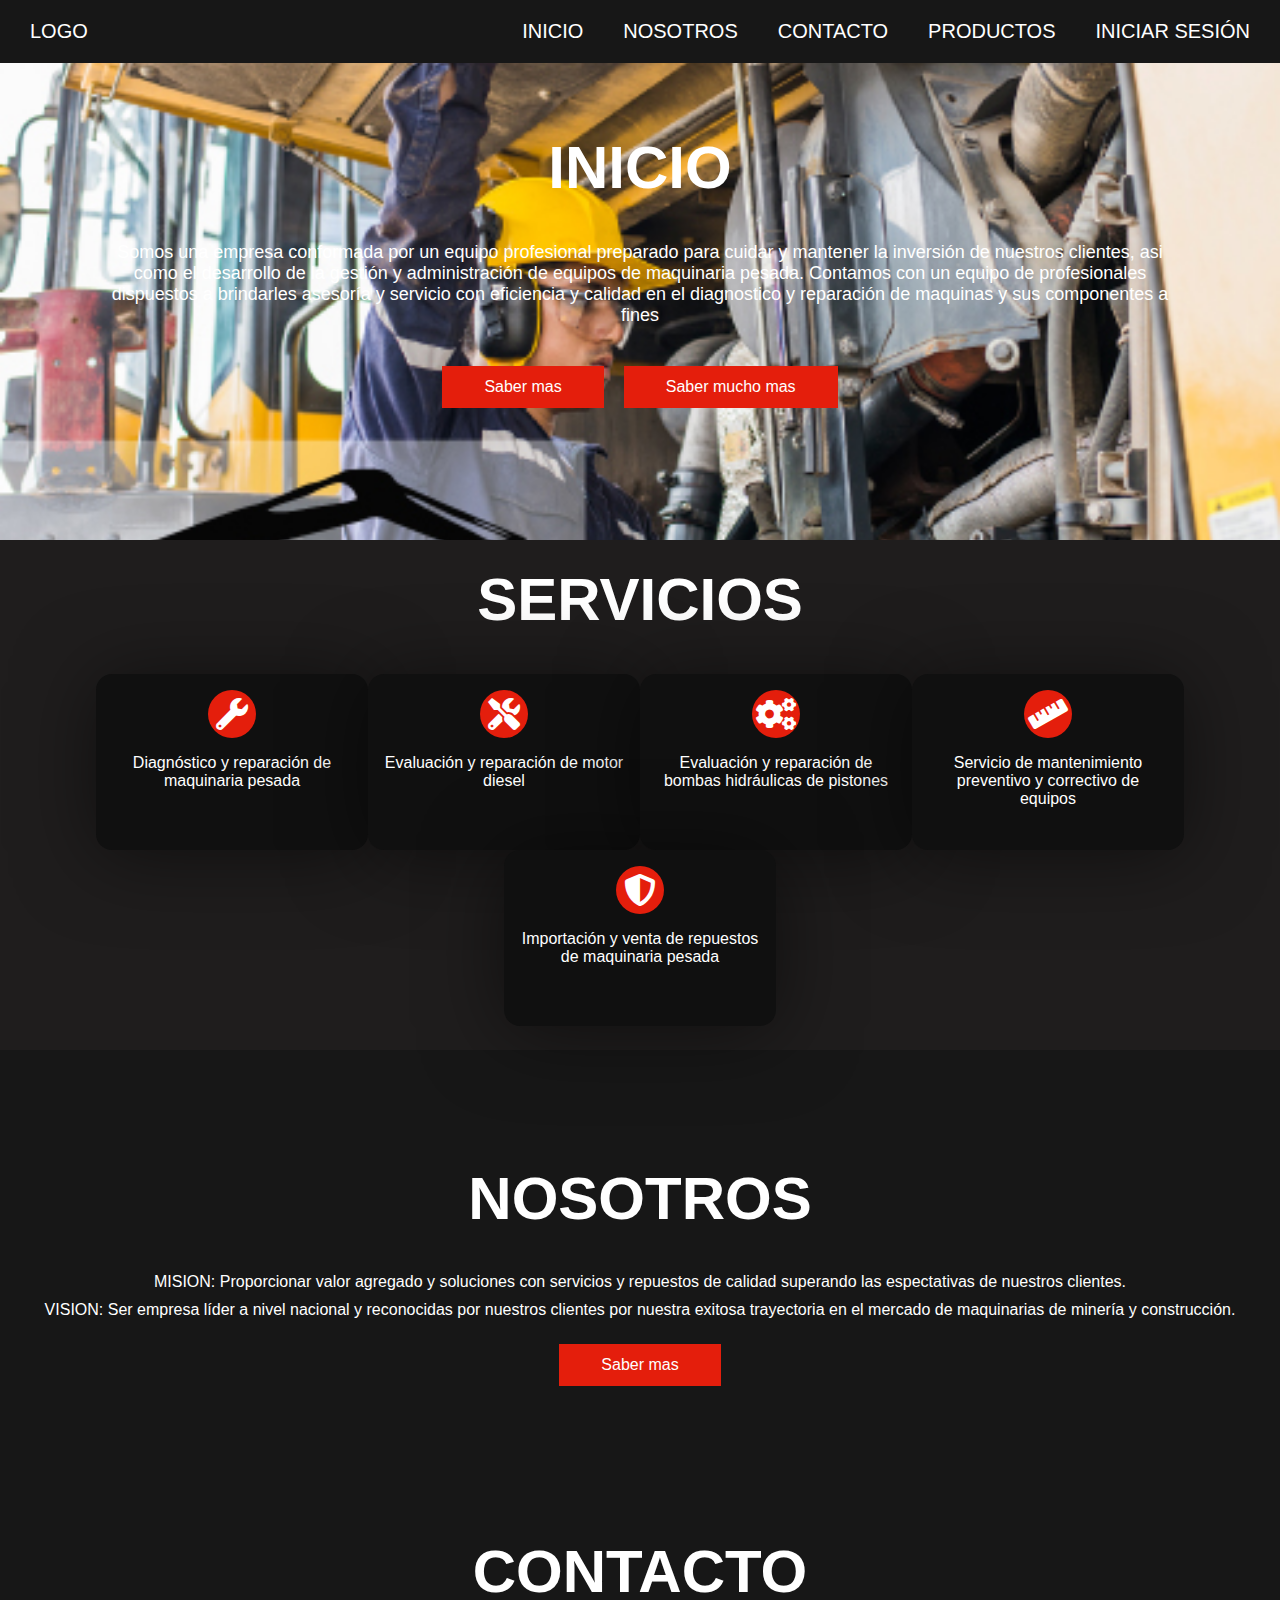
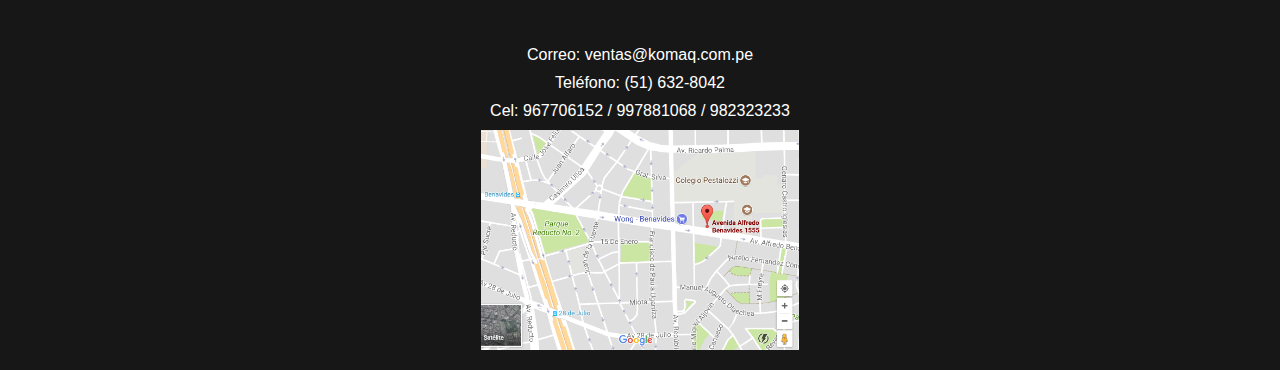
<file: index.html>
<!DOCTYPE html>
<html lang="en">
<head>
    <meta charset="UTF-8">
    <meta http-equiv="X-U-compatible" content="IE=edge">
    <meta name="viewport" content="width=device-width, initial-scale=1.0">
    <link rel="stylesheet" href="https://cdnjs.cloudflare.com/ajax/libs/font-awesome/5.15.1/css/all.min.css">
    <link rel="stylesheet" href="style.css">
     
    <title>Pagina web Qomaq Service</title>


</head>
<body>
    <div class="head">

        <div class="logo">
            <a href="#">Logo</a>
        </div>

        <nav class="navbar">
            <a href="#">Inicio</a>
            <a href="#">Nosotros</a>
            <a href="#">Contacto</a>
            <a href="#">Productos</a>
            <a href="login.html">Iniciar Sesión</a>
        </nav>
    </div>
    
    <header class="content header">
        <h2 class="title">Inicio</h2>
        <p>
            Somos una empresa conformada por un equipo profesional preparado para cuidar y mantener 
            la inversión de nuestros clientes, asi como el desarrollo de la gestión y administración
             de equipos de maquinaria pesada. Contamos con un equipo de profesionales dispuestos a 
             brindarles asesoría y servicio con eficiencia y calidad en el diagnostico y reparación 
             de maquinas y sus componentes a fines
        </p>
        <div class="btn-home">
            <a href="#" class="btn">Saber mas</a>
            <a href="#" class="btn">Saber mucho mas</a>
        </div>
    </header>

    <section class="content sau">
        <h2 class="title">Servicios</h2>

        <div class="box-container">
            <div class="box">
                <i class="fas fa-wrench"></i>               
                    <p>Diagnóstico y reparación de maquinaria pesada</p>
            </div>

            <div class="box">
                <i class="fas fa-tools"></i>               
                    <p>Evaluación y reparación de motor diesel</p>
            </div>

            <div class="box">
                <i class="fas fa-cogs"></i>               
                    <p>Evaluación y reparación de bombas hidráulicas de pistones</p>
            </div>
            <div class="box">
                <i class="fas fa-ruler"></i>               
                    <p>Servicio de mantenimiento preventivo y correctivo de equipos</p>
            </div>
            <div class="box">
                <i class="fas fa-shield-alt"></i>

                    <p>Importación y venta de repuestos de maquinaria pesada</p>
            </div>           
        </div>


    </section>

    <section class="content about">

        <h2 class="title">Nosotros</h2>
        <ul>
            <li>MISION: 
                Proporcionar valor agregado y soluciones con servicios y repuestos de calidad superando las 
                espectativas de nuestros clientes.</li>
            <li>VISION: 
                Ser empresa líder a nivel nacional y reconocidas por nuestros clientes por nuestra exitosa 
                trayectoria en el mercado de maquinarias de minería y construcción.</li>

        </ul>
        <a href="#" class="btn">Saber mas</a>

    </section>




    <section class="content contact">
        <h2 class="title">Contacto</h2>
        <ul>
            <li>Correo: ventas@komaq.com.pe</li>
            <li>Teléfono: (51) 632-8042</li>
            <li>Cel: 967706152 / 997881068 / 982323233</li>

        </ul>
        <figure class="map">
            <img src="img/mapa.png" height="220px" width="100%" alt="mapa">
        </figure>

    </section>


</body>
</html>
</file>
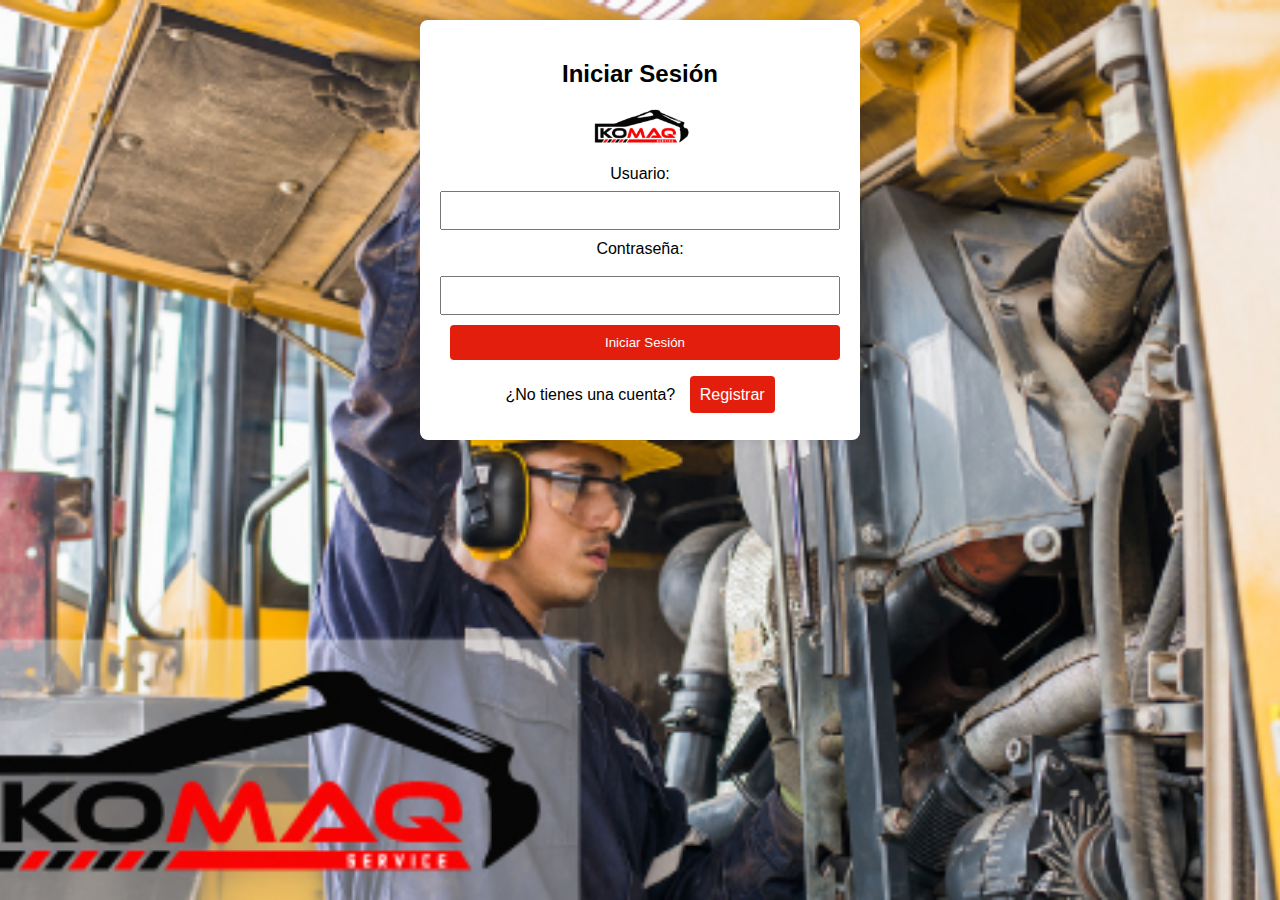
<file: login.html>
<!DOCTYPE html>
<html lang="en">
<head>
    <meta charset="UTF-8">
    <meta http-equiv="X-UA-Compatible" content="IE=edge">
    <meta name="viewport" content="width=device-width, initial-scale=1.0">
    <link rel="stylesheet" href="styleLogin.css">
    <!-- Otros enlaces a archivos de estilo o scripts si es necesario -->
    <title>Iniciar Sesión - Qomaq Service</title>
</head>
<body>
    <div class="head">
        <!-- Tu encabezado, logo y barra de navegación van aquí -->
    </div>

    <section class="content login">
        <h2 class="title">Iniciar Sesión</h2>
        
        <!-- Imagen -->
        <img src="img/LogoKomaq.png" alt="Imagen de usuario" class="user-image">

        <!-- Formulario de inicio de sesión -->
        <form action="procesar_login.php" method="post">
            <label for="username">Usuario:</label>
            <input type="text" id="username" name="username" required>

            <label for="password">Contraseña:</label>
            <input type="password" id="password" name="password" required>

            <!-- Botón de Iniciar Sesión -->
            <div class="button-container">
                <button type="submit" value="Iniciar sesión" class="btn">Iniciar Sesión</button>
            </div>
        </form>

        <!-- Enlace para Registrar -->
        <div class="register-link">
            <p>¿No tienes una cuenta? <a href="registro.html" class="btn">Registrar</a></p>
        </div>
    </section>

    <!-- Tu pie de página, enlace al archivo de scripts si es necesario, etc. -->

</body>
</html>
</file>
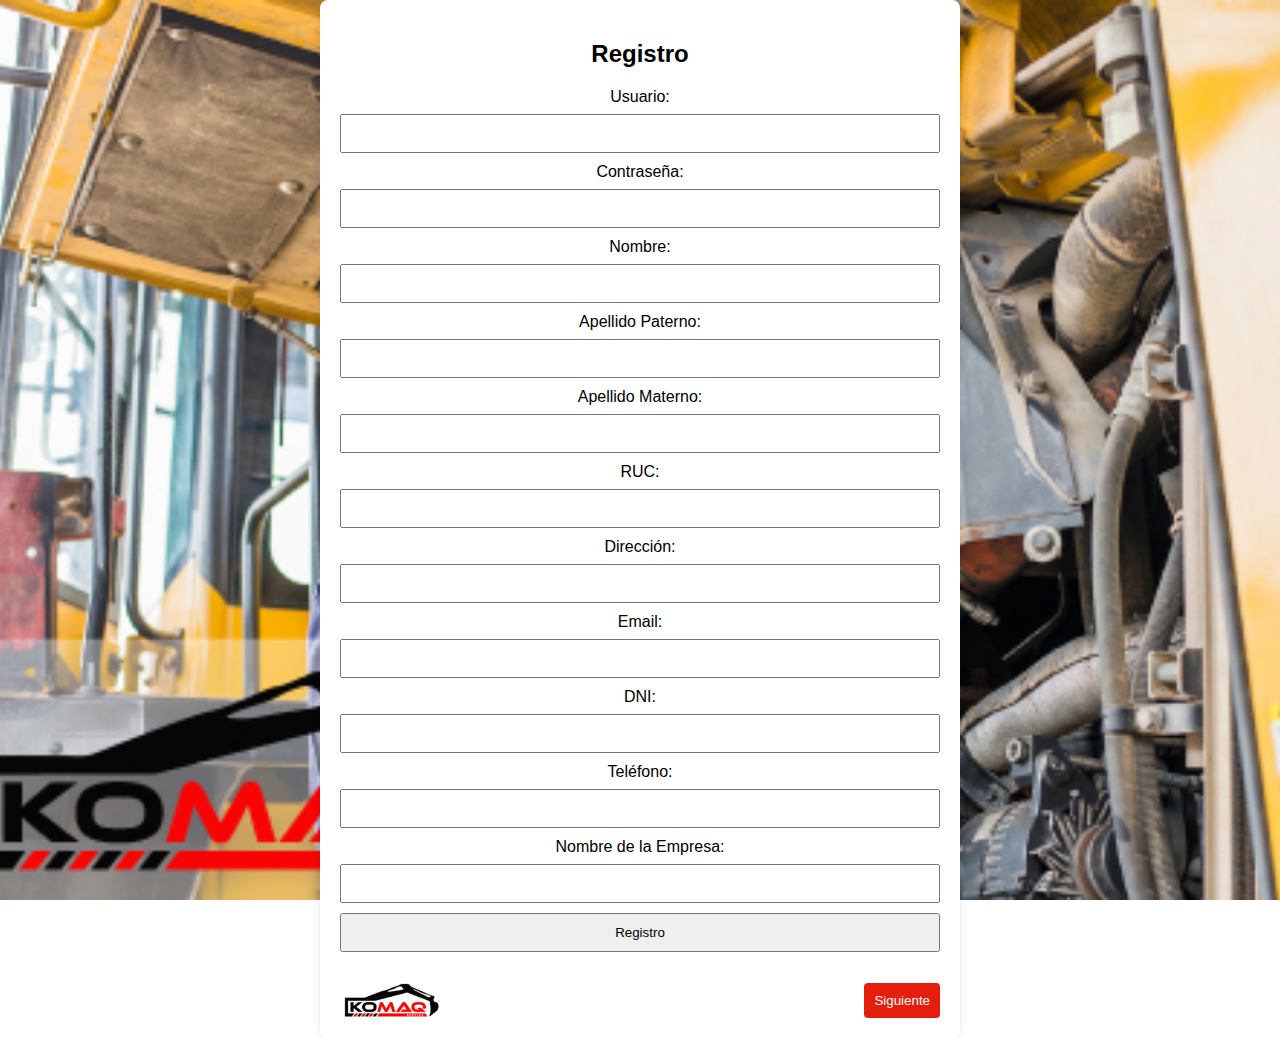
<file: registro.html>
<!DOCTYPE html>
<html lang="en">
<head>
    <meta charset="UTF-8">
    <meta http-equiv="X-UA-Compatible" content="IE=edge">
    <meta name="viewport" content="width=device-width, initial-scale=1.0">
    <link rel="stylesheet" href="styleRegistro.css">
    <title>Registro - Qomaq Service</title>
</head>
<body>
    <section class="content registro">
        <!-- Formulario de registro -->
        <form action="conexionRegistro.php" method="POST" onsubmit="mostrarMensajeExito()">
            <div class="form-container">
                <h2 class="title">Registro</h2>

                <!-- Campos de registro -->
                <label for="usuario">Usuario:</label>
                <input type="text" name="usuario" required>

                <label for="contrasena">Contraseña:</label>
                <input type="password" name="contrasena" required>

                <label for="nombre">Nombre:</label>
                <input type="text"  name="nombre" required>

                <label for="apellido_paterno">Apellido Paterno:</label>
                <input type="text"  name="apellido_paterno" required>

                <label for="apellido_materno">Apellido Materno:</label>
                <input type="text"  name="apellido_materno" required>

                <label for="ruc">RUC:</label>
                <input type="text" name="ruc" required>

                <label for="direccion">Dirección:</label>
                <input type="text"  name="direccion" required>

                <label for="email">Email:</label>
                <input type="email"  name="email" required>

                <label for="dni">DNI:</label>
                <input type="text" name="dni" required>

                <label for="telefono">Teléfono:</label>
                <input type="tel"  name="telefono" required>

                <label for="nombre_empresa">Nombre de la Empresa:</label>
                <input type="text" name="nombre_empresa" required>
                <input type="submit" value="Registro">
            </div>

            <!-- Botón de registro y logo -->
            <div class="button-container">
                
                
                <img src="img/LogoKomaq.png" alt="Logo de la empresa" class="company-logo">
                <button type="submit" class="btn" onclick="siguiente()">Siguiente</button>
            </div>
        </form>
        
    </section>
    <script>
        function siguiente() {
            // Redirige a la nueva vista (interfaz.html)
            window.location.href = 'interfaz.html';
        }
        function mostrarMensajeExito() {
             alert("Registro exitoso. ¡Bienvenido!");
        }
    </script>

</body>
</html>
</file>
<file: style.css>
*{
    margin: 0;
    padding: 0;
    border: 0;
    font-size: 100%;
    vertical-align: baseline;
}


body{
    text-align: center;
    font-family: sans-serif;

}



.head{

    display: flex;
    align-items: center;
    justify-content: space-between;
    height: 63px;
    background: #171717;
    position: fixed;
    width: 100%;
    z-index: 100;
}

.navbar{
    display: flex;
    margin-right: 10px;
}

.logo{
    margin-left: 30px;
}

.logo a {
    text-decoration: none;
    color: #fff;
    text-transform: uppercase;
    font-size: 20px;
}

.navbar a {
    display: block;
    padding: 23px 20px;
    color: #fff;
    text-decoration: none;
    text-transform: uppercase;
    font-size: 20px;
}

.navbar a:hover {
    background: #454545;


}

.header{

    display: flex;
    justify-content: center;
    align-items: center;

}

.header{
    height: 60vh !important;
    background: url(img/Komaq.jpg) no-repeat center;
    background-size: cover;
}

.title{
    margin-bottom: 40px;
    font-size: 60px;
    font-weight: 600;
    text-transform: uppercase;
    color: #fff;

}
p{
    margin-bottom: 40px;
    font-size: 18px;
    color: #fff;
    padding: 0 100px;
}
.btn{
    display: inline-block;
    margin-top: 15px;
    padding: 10px 40px;
    border: 2px solid #e41e0c;
    color: #fff;
    text-decoration: none;
    background: #e41e0c;

}

.btn:hover{
    background: none;

}


.btn-home {
    display: flex;
}
.btn-home a {
    margin: 0 10px;


}
.content{
    height: 50vh;
    display: flex;
    flex-direction: column;
    justify-content: center;
    align-items: center;

}

.sau {
    padding: 30px;
    background: #1f1d1d;

}

.box-container {
    display: flex;
    justify-content: center;
    flex-wrap: wrap;
    text-align: center;

}

.box-container .box {
    height: 11rem;
    width: 17rem;
    background: #101010;
    text-align: center;
    border-radius: 1rem;
    box-shadow: 0 .3rem 5rem rgba(0, 0,0, .5);
}
ul {
    list-style-type: none; /* Elimina los estilos de viñetas de la lista */
    padding: 0; /* Elimina el espacio de relleno predeterminado de la lista */
    text-align: center; /* Centra el texto dentro de la lista */
}

li {
    color: white; /* Establece el color del texto a blanco */
    margin-bottom: 10px; /* Añade un espacio entre los elementos de la lista para mejorar la legibilidad */
}

.box-container .box i{
    height: 3rem;
    width: 3rem;
    line-height: 3rem;
    text-align: center;
    border-radius: 50%;
    color: #fff;
    background: #e41e0c;
    font-size: 2rem;
    margin: 1rem 0;
    
}

.box-container .box h3 {

    font-size: 20px;
    color: #e41e0c;

}

.box-container .box p{
    padding: 0 15px;
    font-size: 16px;

}
.about{
    background: #171717;

}

.price{
    background: url(img/costos.jpg) no-repeat center;
    background-attachment: fixed;
    background-size: cover;
    text-align: center; 
}

.contact{
    padding-top: 20px;
    background: #171717;
    padding-bottom: 0;

     

}

@media (max-width: 768px){
    .title{
        margin-bottom: 0;
        font-size: 40px;
    }
    .sau{
        height: 120vh;
    }
}
</file>
<file: styleLogin.css>
body {
    font-family: Arial, sans-serif; /* Puedes cambiar la fuente según tus preferencias */
    margin: 0;
    padding: 0;
}

.content.login {
    text-align: center; /* Centra el contenido del formulario */
    margin-top: 20px; /* Añade un margen superior */
}

.user-image {
    display: block; /* Hace que la imagen sea un bloque para poder centrarla fácilmente */
    margin: 0 auto; /* Centra la imagen horizontalmente */
}

form {
    margin-top: 20px; /* Añade un espacio entre la imagen y los campos del formulario */
}

label {
    display: block; /* Hace que las etiquetas ocupen un bloque para apilarlas verticalmente */
    margin-bottom: 1px; /* Añade espacio entre las etiquetas y los campos de entrada */
}

input {
    width: 20%; /* Ocupa el ancho completo del contenedor */
    padding: 8px; /* Ajusta el espaciado interno */
    margin-bottom: 20px; /* Añade espacio entre los campos de entrada */
}

/* Ajusta la posición de la contraseña */
#password {
    margin-top: 10px;
}

.button-container {
    display: flex; /* Usa un contenedor flex para alinear los botones horizontalmente */
    justify-content: center; /* Distribuye los elementos horizontalmente */
    gap: 10px; /* Espaciado entre los elementos */  
}

.btn {
    width: 10%; /* Ajusta el ancho de los botones para que haya espacio entre ellos */
}

/* Otros estilos pueden añadirse según sea necesario */

/* para el fondo*/

body {
    margin: 0;
    padding: 0;
    font-family: 'Arial', sans-serif;
    background: url(img/Komaq.jpg) no-repeat center center fixed;
    background-size: cover;
}

.login {
    background-color: white;
    max-width: 400px;
    margin: 0 auto;
    padding: 20px;
    border-radius: 8px;
    box-shadow: 0 0 10px rgba(0, 0, 0, 0.1);
    text-align: center;
}

.user-image {
    max-width: 100px;
    margin-bottom: 20px;
}

form {
    display: flex;
    flex-direction: column;
}

label {
    margin-bottom: 8px;
}

input {
    padding: 10px;
    margin-bottom: 10px;
    box-sizing: border-box;
    width: 100%;
}

.button-container {
    display: flex;
    justify-content: space-between;
    margin-bottom: 10px;
}

/* Agrega un margen derecho al botón de iniciar sesión */
.btn-login {
    margin-right: 10px; /* Ajusta el margen derecho según tus preferencias */
}

.btn {
    flex: 1;
    background-color: #e41e0c;
    color: white;
    padding: 10px;
    border: none;
    border-radius: 4px;
    cursor: pointer;
    text-decoration: none; /* Elimina el subrayado del enlace */
}

.btn:hover {
    background-color: #e41e0c;
}

.btn:last-child {
    margin-left: 10px;
}
</file>
<file: styleRegistro.css>
body {
    margin: 0;
    padding: 0;
    font-family: 'Arial', sans-serif;
    background: url(img/Komaq.jpg) no-repeat center center fixed;
    background-size: cover;
}

.registro {
    background-color: white;
    max-width: 600px;
    margin: 0 auto;
    padding: 20px;
    border-radius: 8px;
    box-shadow: 0 0 10px rgba(0, 0, 0, 0.1);
    text-align: center;
}

.form-container {
    display: flex;
    flex-direction: column;
}

label {
    margin-bottom: 8px;
}

input {
    padding: 10px;
    margin-bottom: 10px;
    box-sizing: border-box;
    width: 100%;
}

.button-container {
    display: flex;
    justify-content: space-between;
    align-items: center;
    margin-top: 20px;
}

.btn {
    background-color: #e41e0c;
    color: white;
    padding: 10px;
    border: none;
    border-radius: 4px;
    cursor: pointer;
}

.btn:hover {
    background-color: #e41e0c;
}

.company-logo {
    max-width: 100px;
}
</file>
